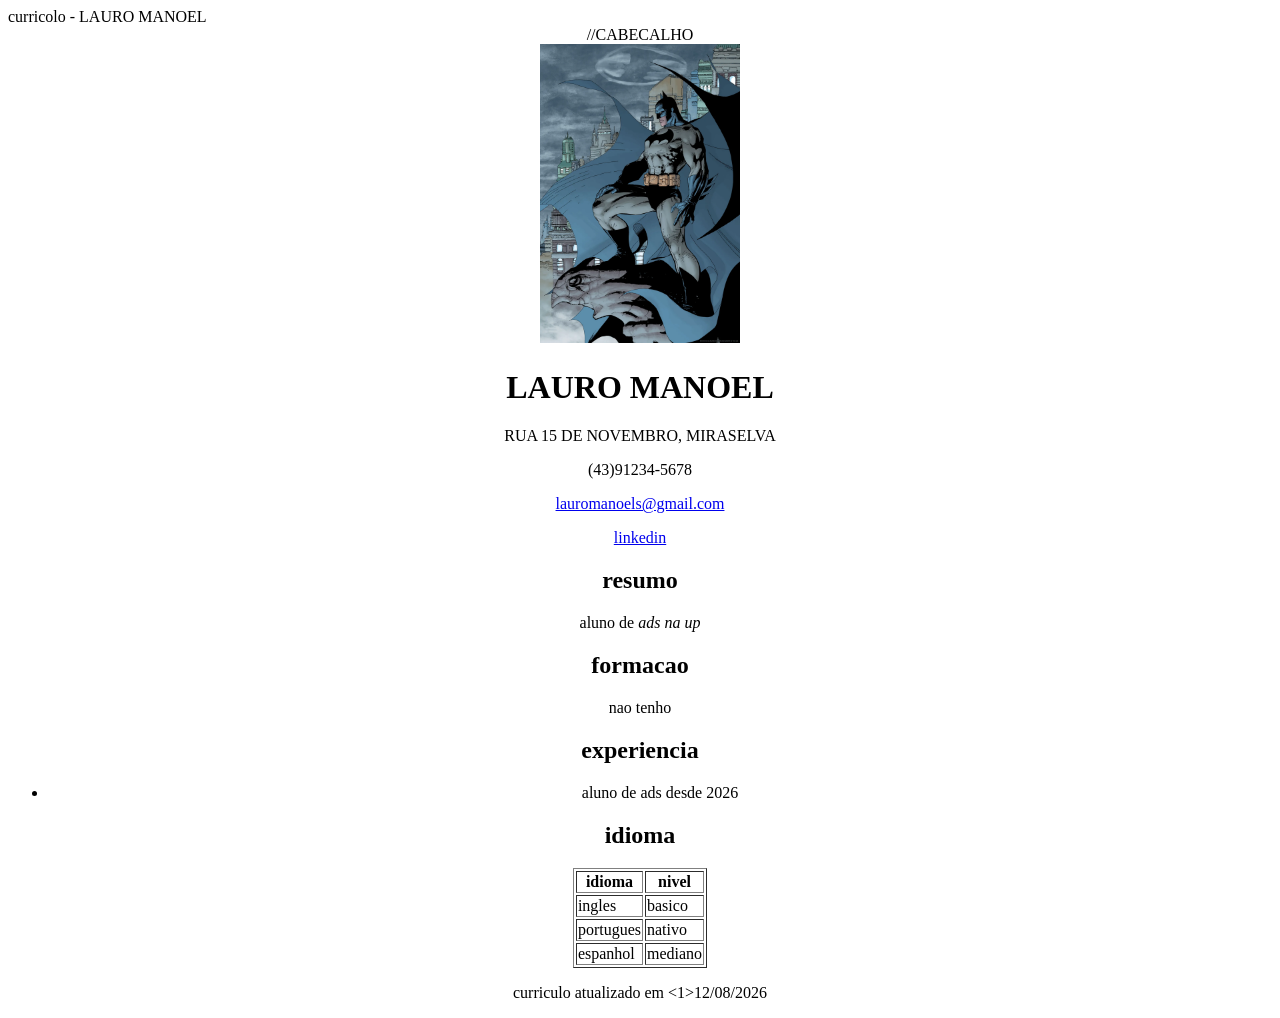
<file: Aula2/index.html>
<!DOCTYPE html>
<html lang="UTF-8">
</HEAD>
<meta charset="UTF-8>"
<title>curricolo - LAURO MANOEL</title>
</head>
<body>
    <center>
    //CABECALHO
    <DIV ID="CABECALHO">
        <img width="200px"  src="./images/batman_91.webp" alt="foto de perfil">
        <H1>LAURO MANOEL</H1>
        <P>RUA 15 DE NOVEMBRO, MIRASELVA</P>
        <P>(43)91234-5678</P>
        <P>
            <A HREF="lauromanoels@gmail.com">lauromanoels@gmail.com</A>
    
        </P>
        <p>
            <a href="benca.com">linkedin</a>
        </p>
    </DIV>

    <div ID="CONTEUDO">
        <div>
            <h2>resumo</h2>
            <p>
                aluno de <i>ads na up</i>    
            </p>
        </div>
     </div>
     <div>
        <h2>formacao</h2>
        nao tenho
     </div>

     <div>
        <h2>experiencia</h2>
        <ul>
            <li>aluno de ads desde 2026</li>
        </ul>
     </div>
     <div>
        <h2>idioma</h2>
        <table border="1">
            <tr>
                <th>idioma</th>
                <th>nivel</th>
            </tr>

            <tr>
                <td>ingles</td>
                <td>basico</td>
            </tr>
            <tr>
                <td>portugues</td>
                <td>nativo</td>
            </tr>
            <tr>
                <td>espanhol</td>
                <td>mediano</td>
            </tr>
        </table>
     </div>
    </div>

    <div id="rodape">
        <p>curriculo atualizado em <1>12/08/2026</1></p>
    </div>
    <center>
</body>
</html>
</file>
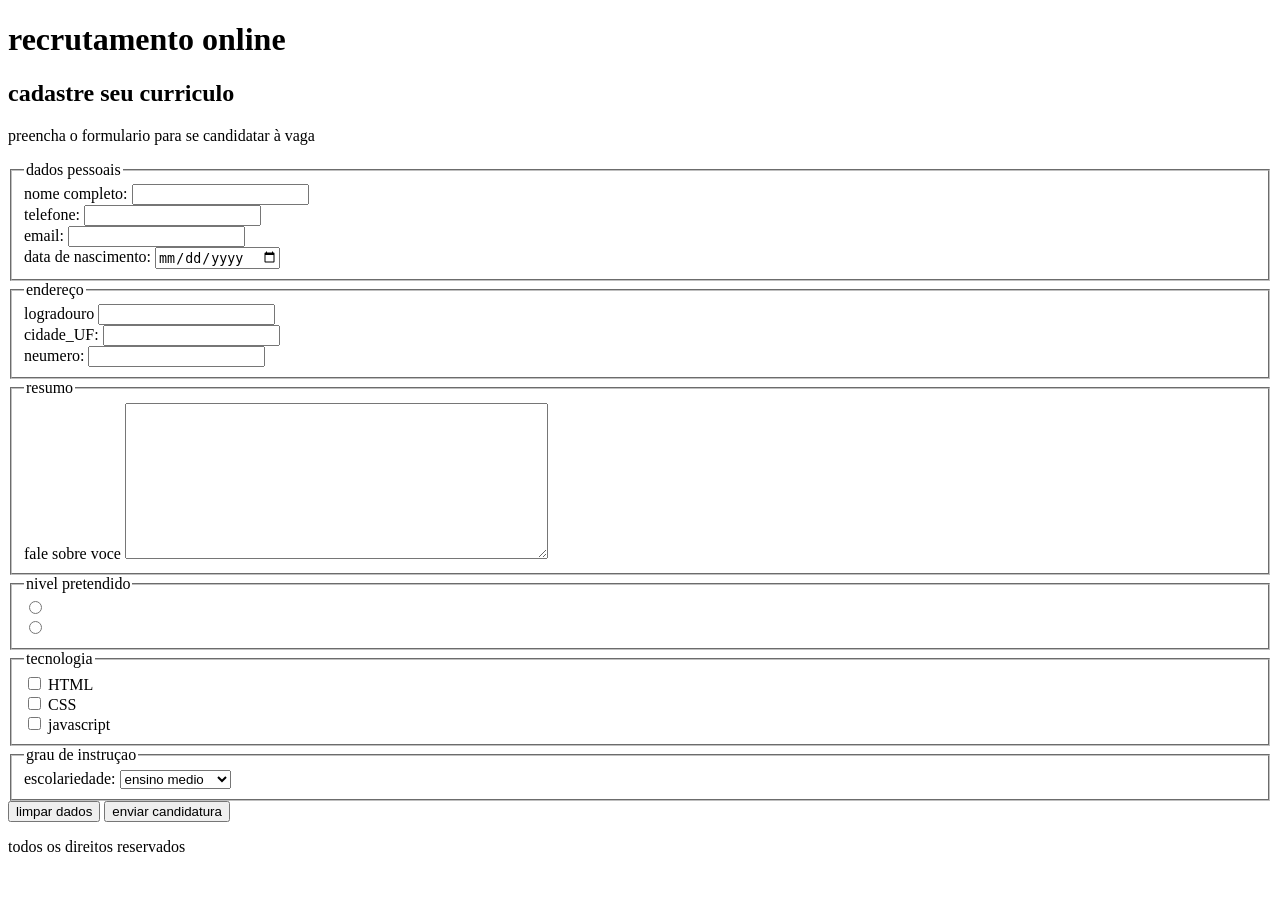
<file: Aula3/index.html>
<!DOCTYPE html>
<html lang="pt-br">
    <head>
        <title>recrutamento online</title>
        <meta charset="UTF-8">
    </head>
    <body>
        <header>
            <h1>recrutamento online</h1>
        </header>
        <Main>
            <section>
                <h2>cadastre seu curriculo</h2>  
                <form action="#" method="get">
                     <p>preencha o formulario para se candidatar à vaga</p>
                     <fieldset>
                        <legend>dados pessoais</legend>
                        <div>
                            <label for="nome_id">nome completo:</label>
                            <input id="nome_id" name="nome" type="text">
                        </div>
                        <div>
                            <label for="telefone_id">telefone:</label>
                            <input id="telefone_id" name="telefone" type="tel">
                        </div>
                        <div>
                            <label for="email_id">email:</label>
                            <input id="email_id" name="email" tyor="email">
                        </div>
                        <div>
                            <label for="data_nasc_id">data de nascimento:</label>
                            <input id="data_nasc_id" name="data_nasc" type="date">
                        </div>
                     </fieldset>
                     <fieldset>
                        <legend>endereço</legend>
                        <div>
                            <label for="logradouro_id">logradouro</label>
                            <input id="logradouro_id" name="logradouro" type="text">
                        </div>
                        <div>
                            <label for="cidade_id"> cidade_UF:</label>
                            <input id="cidade_id" name="cidade" type="text">
                        </div>
                        <div>
                            <label for="numero_id">neumero:</label>
                            <input id="numero_id" name="numero" type="number">
                        </div>
                        
                     </fieldset>
                     <fieldset>
                        <legend>resumo</legend>
                        <div>
                            <label for="resumo_id">fale sobre voce</label>
                            <textarea id="resumo_id"
                                       name="resumo" 
                                       rows="10" 
                                       cols="50"></textarea>
                        </div>
                     </fieldset>

                     <fieldset>
                        <legend>nivel pretendido</legend>
                        <div>
                            <input id="estagiario_id"
                                     name="nivel"
                                     type="radio"
                                     value="estagiario">
                        </div>
                        <div>
                            <input id="junior_id"
                                     name="nivel"
                                     type="radio"
                                     value="junior">
                        </div>
                     </fieldset>
                    
                     <fieldset>
                        <legend>tecnologia</legend>
                        <div>
                            <input id="tec_html_id"
                                     name="tecnologia"
                                     type="checkbox"
                                     value="html">
                            <label for="tec_html_id">HTML</label>
                        </div>
                        <div>
                            <input id="tec_css_id"
                                     name="tecnologia"
                                     type="checkbox"
                                     valuE="css">
                            <label for="tec_css_id"> CSS</label>
                        </div>
                        <div>
                            <input id="tec_js_id"
                                     name="tecnologia"
                                     type="checkbox"
                                     value="tec_js_id">
                            <label for="tec_js_id">javascript</label>
                        </div>
                     </fieldset>
                     <fieldset>
                        <legend>grau de instruçao</legend>
                        <div>
                            <label for="escolariedade_id">escolariedade:</label>
                            <select id="escolariedade_id" name="escolariedade">
                               <option value="medio">ensino medio</option>
                               <option value="graduaçao">graduaçao</option>
                               <option value="pos">pos-graduaçao</option>
                            </select>
                        </div>
                     </fieldset>
                     <div>
                        <button type="reset">limpar dados</button>
                        <button type="submit">enviar candidatura</button>
                     </div>
                </form>                                                                                                                                                                                                                                                                                                                                                                                                                                                                                                                                                                                                                                                                                                                                                                                                                                                                                                                                                                                                                                                                                                                                                                                                                                                                                                                                                                                                                                   
            </section>
        </Main>
        <footer>
            <p>todos os direitos reservados</p>
        </footer>
    </body>
</html>
</file>
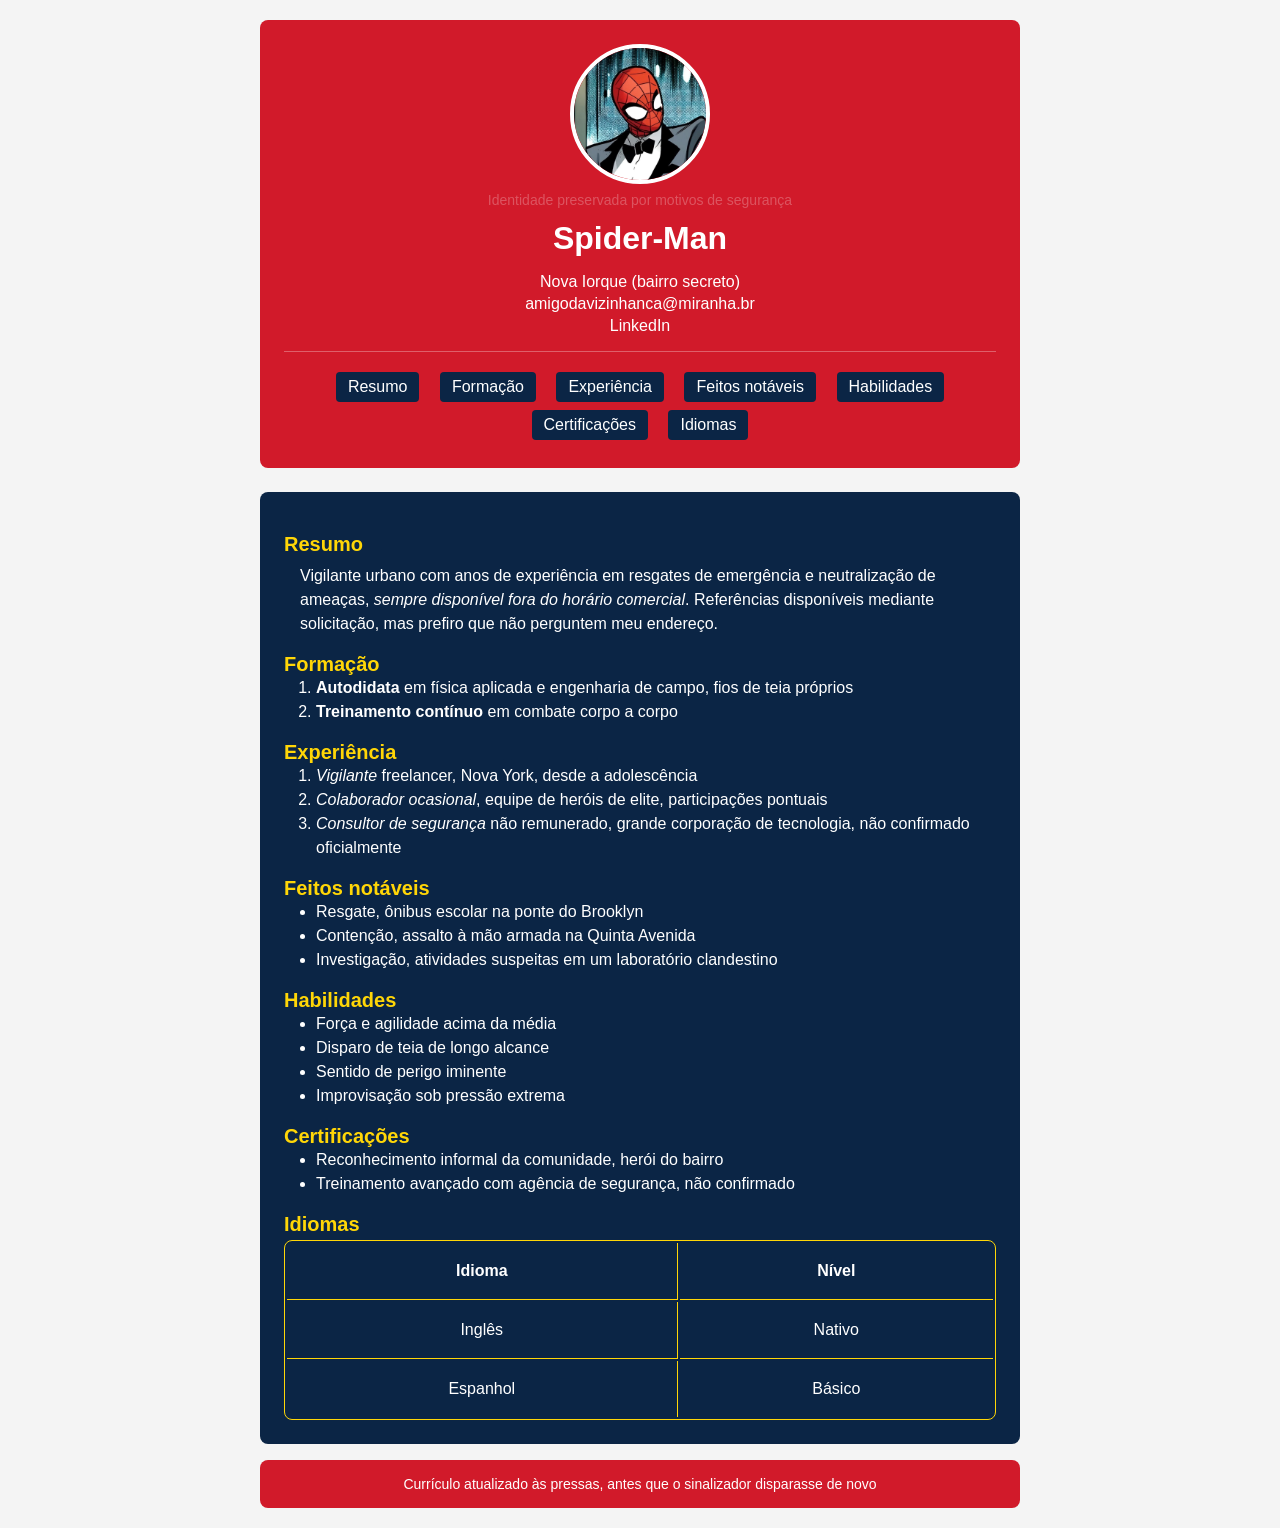
<file: AULA5/index.html>
<!DOCTYPE html>
<html lang="pt-br">
<head>
  <meta charset="UTF-8" />
  <meta name="viewport" content="width=device-width, initial-scale=1.0" />
  <title>Currículo Spider-Man</title>
  <link rel="stylesheet" href="./styles/glabal.css">
</head>
<body>
  <header>
    <figure>
      <img src="./images/miranha.jpg" alt="Foto de perfil, pessoa mascarada com traje vermelho e azul" />
      <figcaption>Identidade preservada por motivos de segurança</figcaption>
    </figure>
    <h1>Spider-Man</h1>
    <div class="header-info">
      <p>Nova Iorque (bairro secreto)</p>
      <p>
        <a href="mailto:amigodavizinhanca@miranha.br">amigodavizinhanca@miranha.br</a>
      </p>
      <p>
        <a href="https://www.linkedin.com/in/miranha/">LinkedIn</a>
      </p>
      <nav>
        <ul>
          <li><a href="#resumo">Resumo</a></li>
          <li><a href="#formacao">Formação</a></li>
          <li><a href="#experiencia">Experiência</a></li>
          <li><a href="#feitos">Feitos notáveis</a></li>
          <li><a href="#habilidades">Habilidades</a></li>
          <li><a href="#certificacoes">Certificações</a></li>
          <li><a href="#idiomas">Idiomas</a></li>
        </ul>
      </nav>
    </div>
  </header>

  <main>
    <section id="resumo">
      <h2>Resumo</h2>
      <p>
        Vigilante urbano com anos de experiência em resgates de emergência e neutralização de ameaças,
        <em>sempre disponível fora do horário comercial</em>. Referências disponíveis mediante solicitação,
        mas prefiro que não perguntem meu endereço.
      </p>
    </section>

    <section id="formacao">
      <h2>Formação</h2>
      <ol>
        <li><strong>Autodidata</strong> em física aplicada e engenharia de campo, fios de teia próprios</li>
        <li><strong>Treinamento contínuo</strong> em combate corpo a corpo</li>
      </ol>
    </section>

    <section id="experiencia">
      <h2>Experiência</h2>
      <ol>
        <li><em>Vigilante</em> freelancer, Nova York, desde a adolescência</li>
        <li><em>Colaborador ocasional</em>, equipe de heróis de elite, participações pontuais</li>
        <li><em>Consultor de segurança</em> não remunerado, grande corporação de tecnologia, não confirmado oficialmente</li>
      </ol>
    </section>

    <section id="feitos">
      <h2>Feitos notáveis</h2>
      <ul>
        <li>Resgate, ônibus escolar na ponte do Brooklyn</li>
        <li>Contenção, assalto à mão armada na Quinta Avenida</li>
        <li>Investigação, atividades suspeitas em um laboratório clandestino</li>
      </ul>
    </section>

    <section id="habilidades">
      <h2>Habilidades</h2>
      <ul>
        <li>Força e agilidade acima da média</li>
        <li>Disparo de teia de longo alcance</li>
        <li>Sentido de perigo iminente</li>
        <li>Improvisação sob pressão extrema</li>
      </ul>
    </section>

    <section id="certificacoes">
      <h2>Certificações</h2>
      <ul>
        <li>Reconhecimento informal da comunidade, herói do bairro</li>
        <li>Treinamento avançado com agência de segurança, não confirmado</li>
      </ul>
    </section>

    <section id="idiomas">
      <h2>Idiomas</h2>
      <table>
        <thead>
          <tr>
            <th scope="col">Idioma</th>
            <th scope="col">Nível</th>
          </tr>
        </thead>
        <tbody>
          <tr>
            <td>Inglês</td>
            <td>Nativo</td>
          </tr>
          <tr>
            <td>Espanhol</td>
            <td>Básico</td>
          </tr>
        </tbody>
      </table>
    </section>
  </main>

  <footer>
    <p>Currículo atualizado às pressas, antes que o sinalizador disparasse de novo</p>
  </footer>
</body>

</html>
</file>
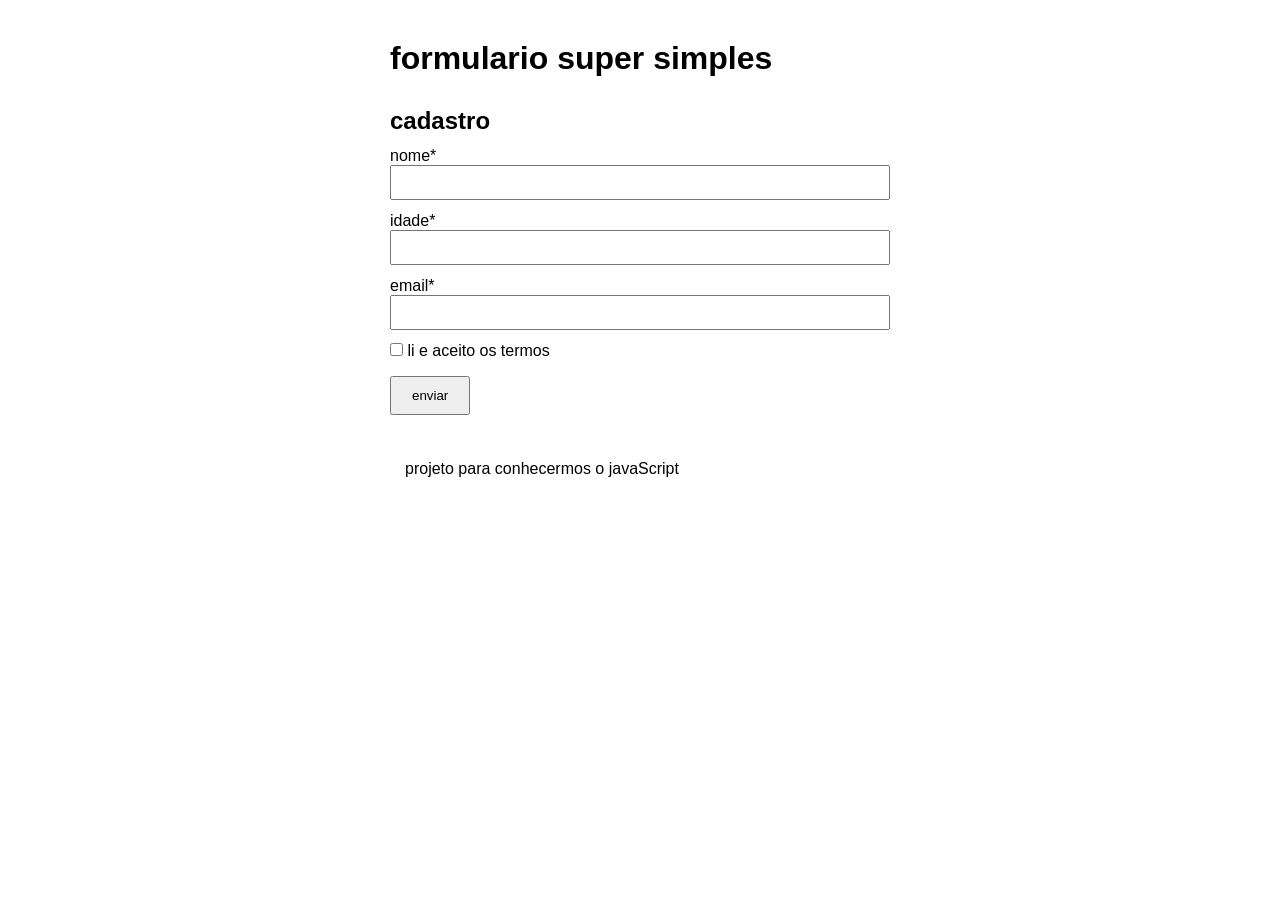
<file: AULA7/index.html>
<!DOCTYPE html>
<html>
    <head>
        <meta charset="UTF-8">
        <meta name="viewport" content="width=device-width initial-scale=1.0">
        <link rel="stylesheet" href="./styles/global.css">
        <script src="./scripts/index.js" defer></script>
        <title>formulario JS</title>
    </head>
    <body>
        <header>
            <h1>formulario super simples</h1>
        </header>

        <main>
            <h2>cadastro</h2>
            <form id="cadastro" novalidate onsubmit="executar(event)">
                <label for="nome">nome*</label>
                <input type="text" id="nome">
                <p id="erro-nome" class="oculto"></p>

                <label for="idade">idade*</label>
                <input type="number" id="idade">
                <p id="erro-idade" class="oculto"></p>

                <label for="email">email*</label>
                <input type="email" id="email">
                <p id="erro-email" class="oculto"></p>

                <label>
                    <input type="checkbox" id="termos">
                    li e aceito os termos
                    <p id="erro-termos" class="oculto"></p>
                </label>

                <button type="submit">enviar</button>
                <p id="concluido" class="oculto"></p>
             </form>
        </main>

        <footer>
            <p>projeto para conhecermos o javaScript</p>
        </footer>
    </body>
</html>
</file>
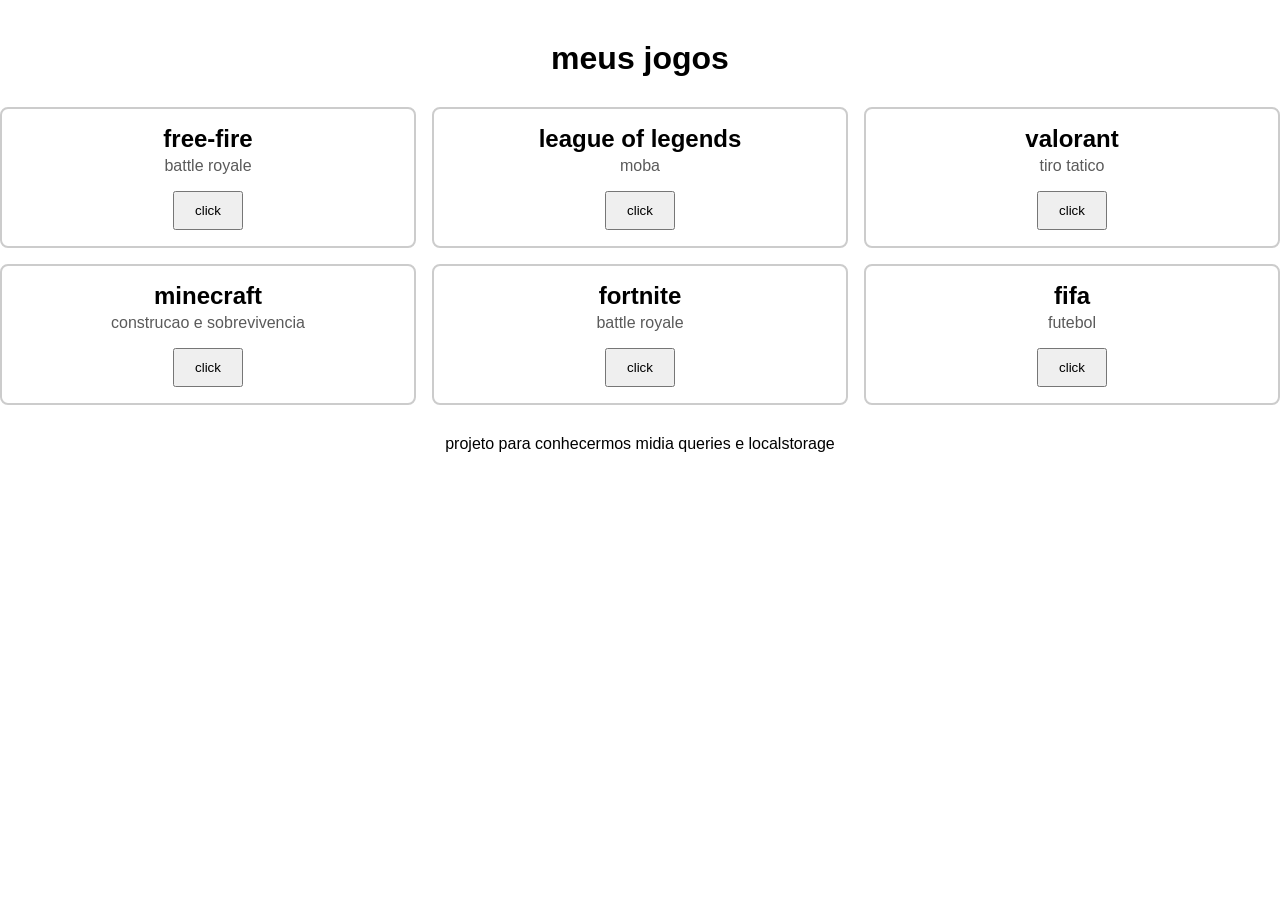
<file: AULA9/index.html>
<!DOCTYPE html>
<html>
    <head>
        <meta charset="UTF-8">
        <meta name="viewport" content="width=device-width initial-scale=1.0">
        <link rel="stylesheet" href="./styles/global.css">
        <script src="./scripts/index.js" defer></script>
        <title>meus jogos</title>
    </head>
    <body>
        <header>
            <h1>meus jogos</h1>
        </header>

        <main>
            <section class="container-cards">

                <div class="card" id="free-fire">
                    <h2>free-fire</h2>
                    <p>battle royale</p>
                    <button onclick="marcar('free-fire', 'free-fire')">click</button>    
                </div>

                <div class="card" id="lol">
                    <h2>league of legends</h2>
                    <p>moba</p>
                    <button onclick="marcar('lol', 'league of legends')">click</button>    
                </div>

                <div class="card" id="valorant">
                    <h2>valorant</h2>
                    <p>tiro tatico</p>
                    <button onclick="marcar('valorant', 'valorant')">click</button>    
                </div>

                <div class="card" id="minecraft">
                    <h2>minecraft</h2>
                    <p>construcao e sobrevivencia</p>
                    <button onclick="marcar('minecraft', 'minecraft')">click</button>    
                </div>

                <div class="card" id="fortnite">
                    <h2>fortnite</h2>
                    <p>battle royale</p>
                    <button onclick="marcar('fortnite', 'fortnite')">click</button>    
                </div>

                <div class="card" id="fifa">
                    <h2>fifa</h2>
                    <p>futebol</p>
                    <button onclick="marcar('fifa', 'fifae')">click</button>    
                </div>

            </section>
        </main>

        <footer>
            <p>projeto para conhecermos midia queries e localstorage</p>
        </footer>
    </body>
</html>
</file>
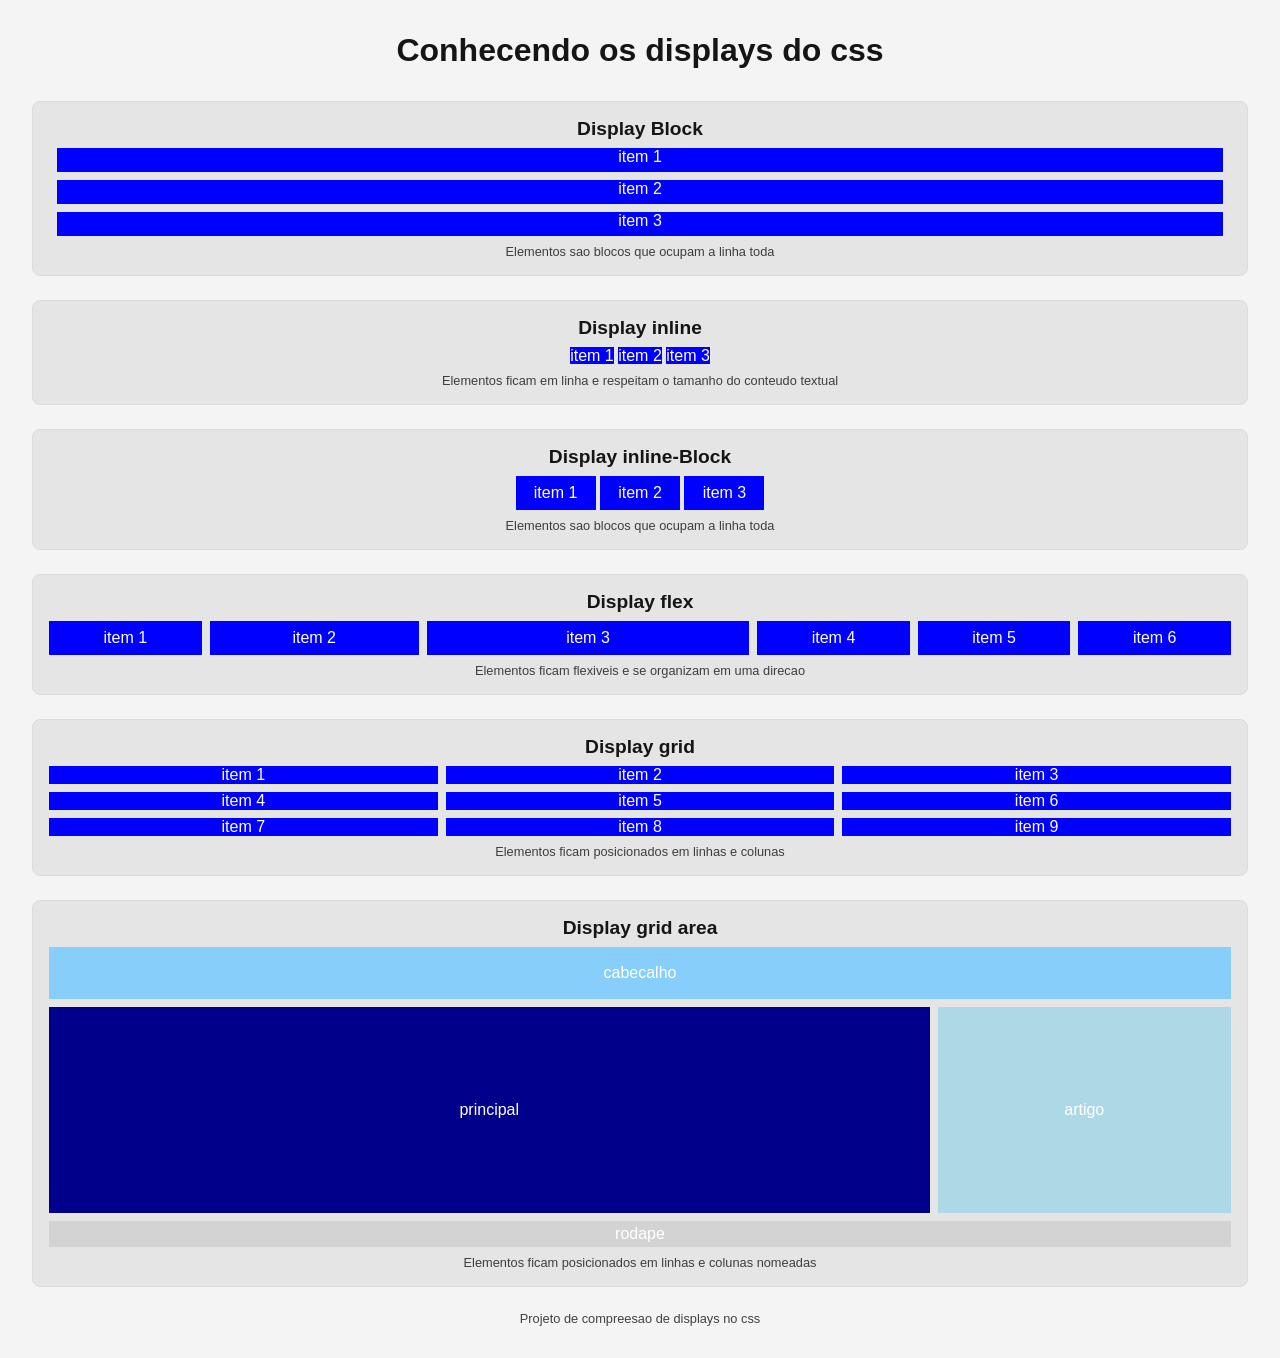
<file: AULA6/exemplos/index.html>
<!DOCTYPE html>
<html>
    <head>
        <meta charset="UTF-8">
        <meta name="viewport" content="width=device-width initial-scale=1.0">
        <link rel="stylesheet" href="./styles/global.css">
        <link rel="icon" href="./images/block.png" type="image/x-icon">
        <title>Conhecendo os displays</title>
    </head>
    <body>
        <header>
            <h1>Conhecendo os displays do css</h1>
        </header>
        <main>
            <section>
                <h2>Display Block</h2>
                <div class="container-block">
                    <div class="item">item 1</div>
                    <div class="item">item 2</div>
                    <div class="item">item 3</div>
                </div>
                <p>Elementos sao blocos que ocupam a linha toda</p>
            </section>
             <section>
                <h2>Display inline</h2>
                <div class="container-inline">
                    <div class="item">item 1</div>
                    <div class="item">item 2</div>
                    <div class="item">item 3</div>
                </div>
                <p>Elementos ficam em linha e respeitam o tamanho do conteudo textual</p>
            </section>
             <section>
                <h2>Display inline-Block</h2>
                <div class="container-inline-block">
                    <div class="item">item 1</div>
                    <div class="item">item 2</div>
                    <div class="item">item 3</div>
                </div>
                <p>Elementos sao blocos que ocupam a linha toda</p>
            </section>
            <section>
                <h2>Display flex</h2>
                <div class="container-flex">
                    <div class="item">item 1</div>
                    <div id="item-2" class="item">item 2</div>
                    <div id="item-3" class="item">item 3</div>
                    <div class="item">item 4</div>
                    <div class="item">item 5</div>
                    <div class="item">item 6</div>
                </div>
                <p>Elementos ficam flexiveis e se organizam em uma direcao</p>
            </section>
            <section>
                <h2>Display grid</h2>
                <div class="container-grid">
                    <div class="item">item 1</div>
                    <div class="item">item 2</div>
                    <div class="item">item 3</div>
                    <div class="item">item 4</div>
                    <div class="item">item 5</div>
                    <div class="item">item 6</div>
                    <div class="item">item 7</div>
                    <div class="item">item 8</div>
                    <div class="item">item 9</div>
                </div>
                 <p>Elementos ficam posicionados em linhas e colunas</p>
            </section>
            <section>
                <h2>Display grid area</h2>
                <div class="container-grid-area">
                    <div class="item item-cabecalho">cabecalho</div>
                    <div class="item item-principal">principal</div>
                    <div class="item item-artigo">artigo</div>
                    <div class="item item-rodape">rodape</div>
                </div>
                <p>Elementos ficam posicionados em linhas e colunas nomeadas</p>
            </section>
        </main>
        <footer>
            <p>Projeto de compreesao de displays no css</p>
        </footer>
    </body>
</html>
</file>
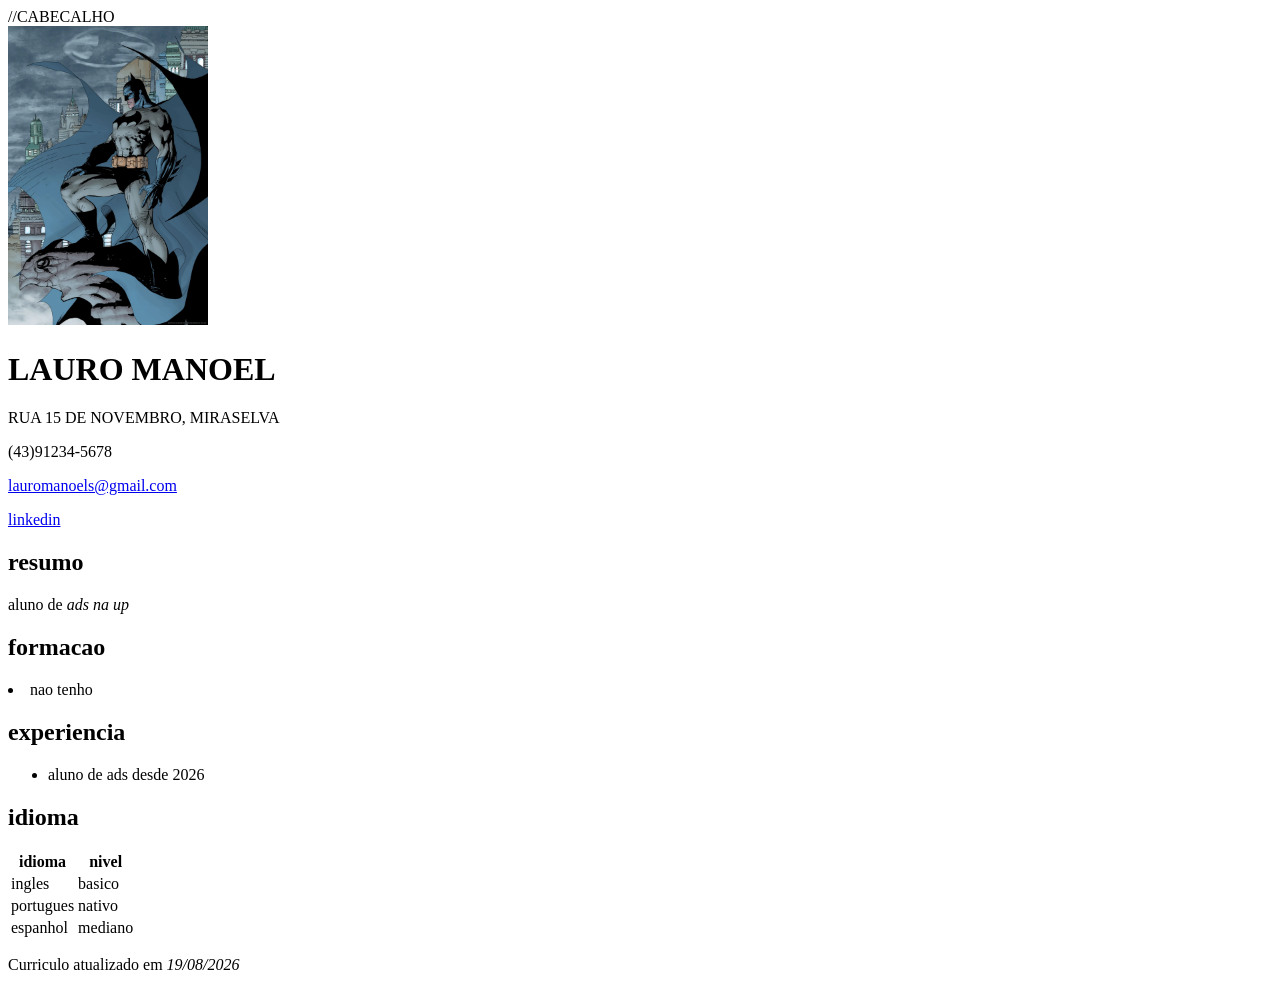
<file: Aula2/index semantico.html>
<!DOCTYPE html>
<html lang="UTF-8">
<head>
    <meta charset="UTF-8">
    <title>Meu curricolo</title>
</head>
<body>
    //CABECALHO
    <header ID="CABECALHO">
        <img width="200px"  src="./images/batman_91.webp" alt="foto de perfil">
        <H1>LAURO MANOEL</H1>
        <P>RUA 15 DE NOVEMBRO, MIRASELVA</P>
        <P>(43)91234-5678</P>
        <P>
            <A HREF="lauromanoels@gmail.com">lauromanoels@gmail.com</A>
    
        </P>
        <p>
            <a href="benca.com">linkedin</a>
        </p>
    </header>

    <main ID="CONTEUDO">
        <section>
            <h2>resumo</h2>
            <p>
                aluno de <i>ads na up</i>    
            </p>
        </section>
     <section>
        <h2>formacao</h2>
        <li>nao tenho</li>
     </section>
        <h2>experiencia</h2>
        <ul>
            <li>aluno de ads desde 2026</li>
        </ul>
     <section>
        <h2>idioma</h2>
        <table>
            <tr>
                <th>idioma</th>
                <th>nivel</th>
            </tr>

            <tr>
                <td>ingles</td>
                <td>basico</td>
            </tr>
            <tr>
                <td>portugues</td>
                <td>nativo</td>
            </tr>
            <tr>
                <td>espanhol</td>
                <td>mediano</td>
            </tr>
        </table>
     </section>
    </main>

    <footer id="rodape">
        <p>Curriculo atualizado em <em>19/08/2026</em></p>
    </footer>
</body>
</html>
</file>
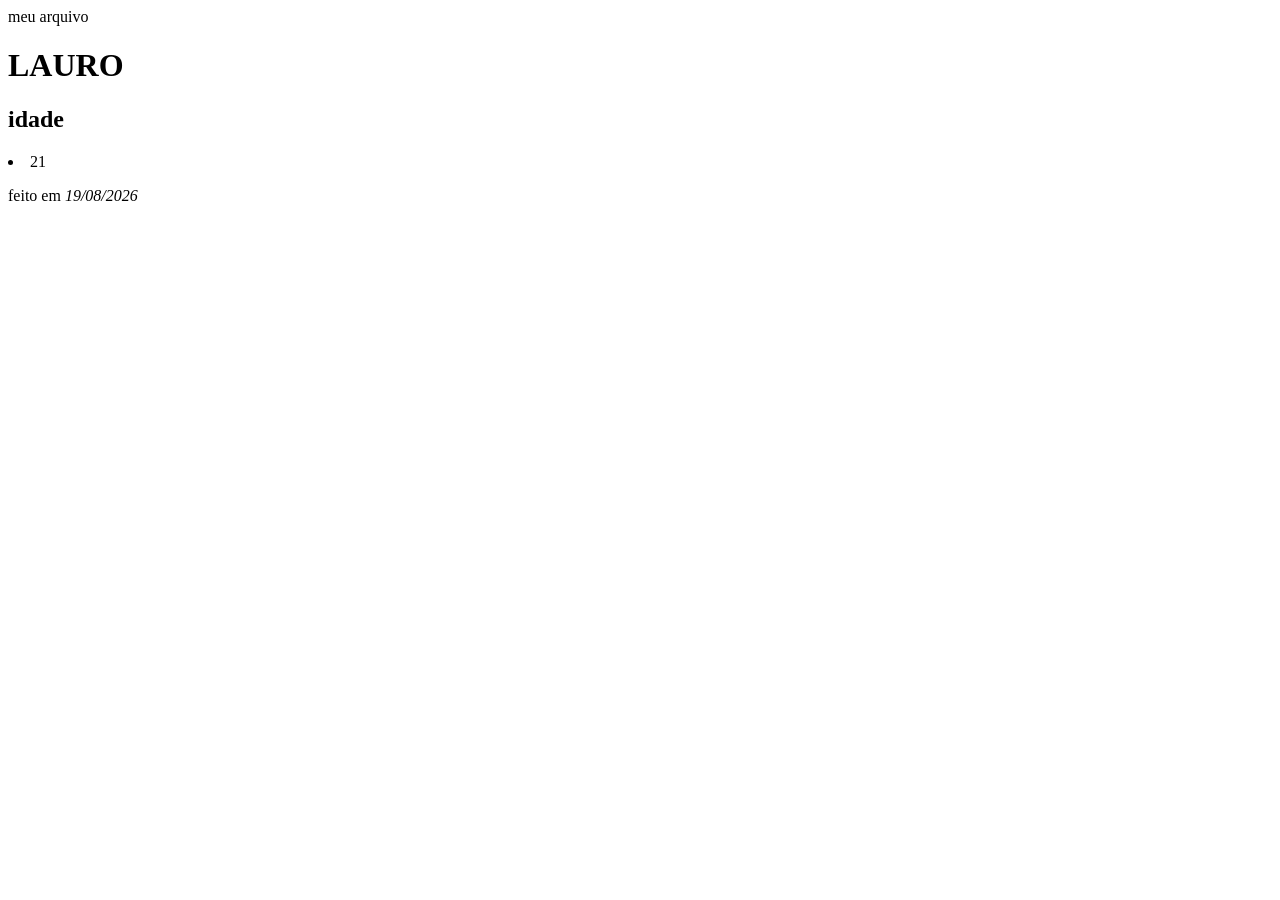
<file: Aula2/meu arquivo.html>
<!DOCTYPE html>
<html>
    <head>
        <meta charset="UTF-8"
        <title>meu arquivo</title>
    </head>
    <body>
        <header>
            <h1>LAURO</h1>
        </header>
        <main>
            <section>
                <h2>idade</h2>
                <li>21</li>
            </section>
        </main>
        <footer>
            <p>feito em <em>19/08/2026</em></p>
        </footer>
    </body>
</html>
</file>
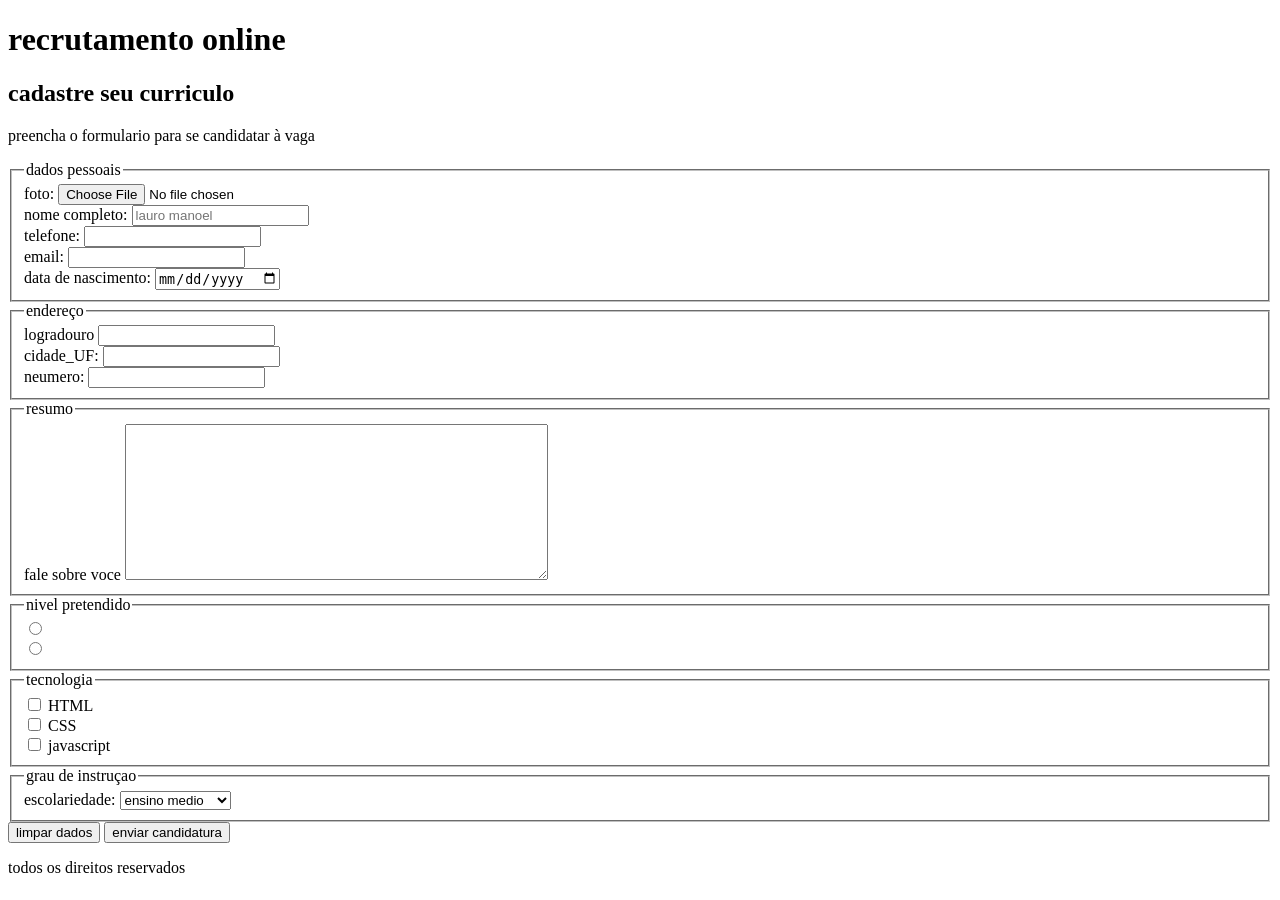
<file: Aula3/index.2.html>
<!DOCTYPE html>
<html lang="pt-br">
    <head>
        <title>recrutamento online</title>
        <meta charset="UTF-8">
    </head>
    <body>
        <header>
            <h1>recrutamento online</h1>
        </header>
        <Main>
            <section>
                <h2>cadastre seu curriculo</h2>  
                <form action="https://postman-echo.com/post" method="post" enctype="multipart/form-data">
                     <p>preencha o formulario para se candidatar à vaga</p>
                     <fieldset>
                        <legend>dados pessoais</legend>
                        <div>
                            <label for="foto_id">foto:</label>
                            <input id="foto_id" name="foto" type="file" accept="image/*">
                        </div>
                        <div>
                            <label for="nome_id">nome completo:</label>
                            <input id="nome_id" name="nome" type="text" placeholder="lauro manoel">
                        </div>
                        <div>
                            <label for="telefone_id">telefone:</label>
                            <input id="telefone_id" name="telefone" type="tel" required>
                        </div>
                        <div>
                            <label for="email_id">email:</label>
                            <input id="email_id" name="email" tyor="email" required>
                        </div>
                        <div>
                            <label for="data_nasc_id">data de nascimento:</label>
                            <input id="data_nasc_id" name="data_nasc" type="date">
                        </div>
                     </fieldset>
                     <fieldset>
                        <legend>endereço</legend>
                        <div>
                            <label for="logradouro_id">logradouro</label>
                            <input id="logradouro_id" name="logradouro" type="text">
                        </div>
                        <div>
                            <label for="cidade_id"> cidade_UF:</label>
                            <input id="cidade_id" name="cidade" type="text">
                        </div>
                        <div>
                            <label for="numero_id">neumero:</label>
                            <input id="numero_id" name="numero" type="number">
                        </div>
                        
                     </fieldset>
                     <fieldset>
                        <legend>resumo</legend>
                        <div>
                            <label for="resumo_id">fale sobre voce</label>
                            <textarea id="resumo_id"
                                       name="resumo" 
                                       rows="10" 
                                       cols="50"></textarea>
                        </div>
                     </fieldset>

                     <fieldset>
                        <legend>nivel pretendido</legend>
                        <div>
                            <input id="estagiario_id"
                                     name="nivel"
                                     type="radio"
                                     value="estagiario">
                        </div>
                        <div>
                            <input id="junior_id"
                                     name="nivel"
                                     type="radio"
                                     value="junior">
                        </div>
                     </fieldset>
                    
                     <fieldset>
                        <legend>tecnologia</legend>
                        <div>
                            <input id="tec_html_id"
                                     name="tecnologia"
                                     type="checkbox"
                                     value="html">
                            <label for="tec_html_id">HTML</label>
                        </div>
                        <div>
                            <input id="tec_css_id"
                                     name="tecnologia"
                                     type="checkbox"
                                     valuE="css">
                            <label for="tec_css_id"> CSS</label>
                        </div>
                        <div>
                            <input id="tec_js_id"
                                     name="tecnologia"
                                     type="checkbox"
                                     value="tec_js_id">
                            <label for="tec_js_id">javascript</label>
                        </div>
                     </fieldset>
                     <fieldset>
                        <legend>grau de instruçao</legend>
                        <div>
                            <label for="escolariedade_id">escolariedade:</label>
                            <select id="escolariedade_id" name="escolariedade">
                               <option value="medio">ensino medio</option>
                               <option value="graduaçao">graduaçao</option>
                               <option value="pos">pos-graduaçao</option>
                            </select>
                        </div>
                     </fieldset>
                     <div>
                        <button type="reset">limpar dados</button>
                        <button type="submit">enviar candidatura</button>
                     </div>
                </form>                                                                                                                                                                                                                                                                                                                                                                                                                                                                                                                                                                                                                                                                                                                                                                                                                                                                                                                                                                                                                                                                                                                                                                                                                                                                                                                                                                                                                                   
            </section>
        </Main>
        <footer>
            <p>todos os direitos reservados</p>
        </footer>
    </body>
</html>
</file>
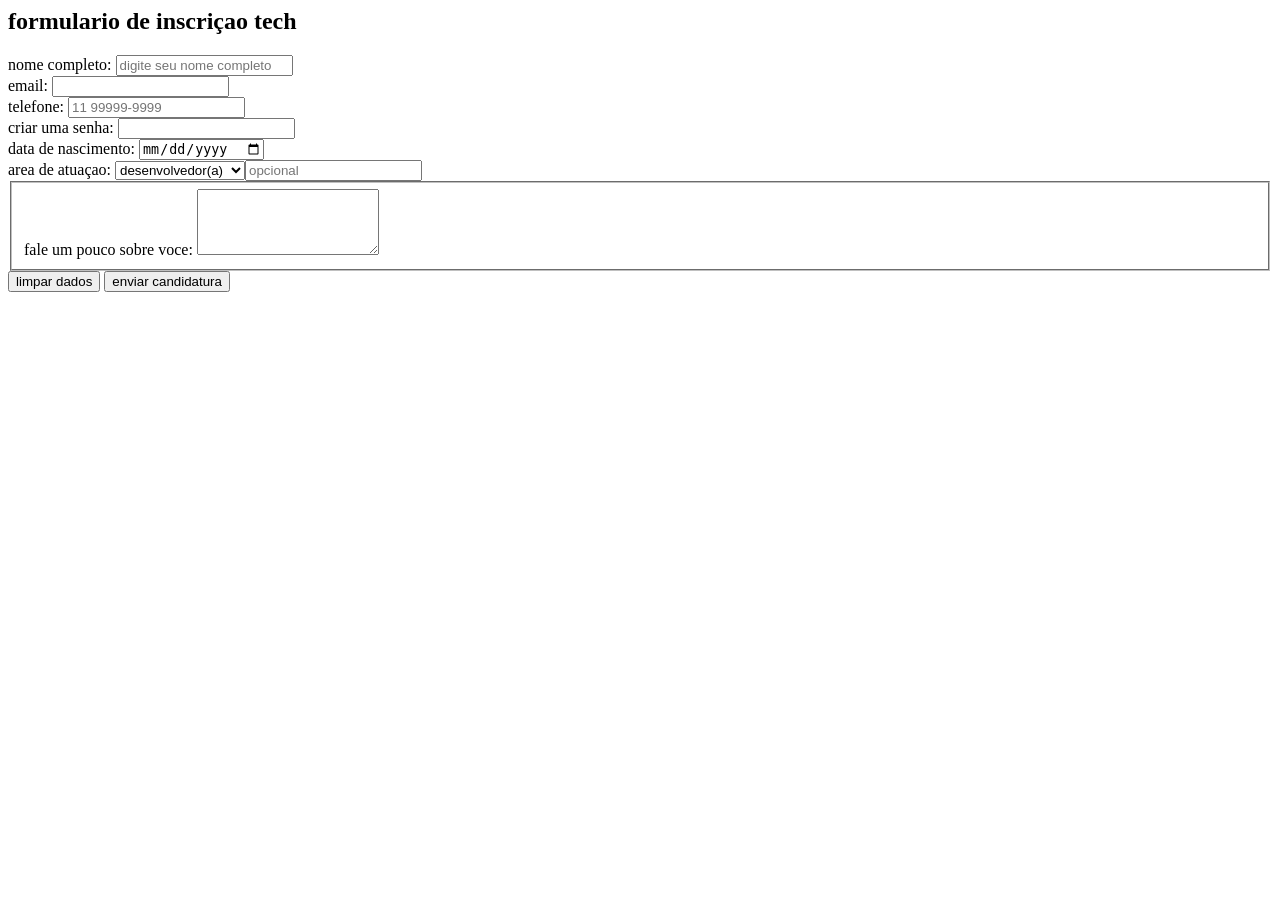
<file: Aula4/form.index.html>
<!DOCTYPE html!>
<html lang="pt-br">
    <head>
        <meta charset="UTF-8">
        <meta name="viewpoint" content="width=device-width, initial-scale=1.0">
        <title>inscriçao no evento do tech 2026</title>
    </head>
    <body>
        <h2>formulario de inscriçao tech</h2>
        <form action="https://postman-echo.com/post" method="post">
            <div>
                <label for="nome_id">nome completo:</label>
                <input id="nome_id" name="nome" type="text" placeholder="digite seu nome completo" required>
            </div>
            <div>
                <label for="email">email:</label>
                <input id="email" name="email" type="email" required>
            </div>
            <div>
                <label for="telefone_id">telefone:</label>
                <input id="telefone_id" name="telefone" type="tel" pattern="[0-9]{2} [0-9]{5} [0-9]{4}" placeholder="11 99999-9999">
            </div>
            <div>
                <label for="senha_id">criar uma senha:</label>
                <input id="senha_id" name="senha" type="password" required>
            </div>
            <div>
                <label for="data_nasc_id">data de nascimento:</label>
                <input id="data_nasc_id" name="data_nasc" type="date">
            </div>
            <div>
                <label for="cargo_id">area de atuaçao:</label>
                <select id="cargo_id" name="cargo">
                    <option value="desenvolvedor">desenvolvedor(a)</option>
                    <option value="design">designer</option>
                    <option value="dados">cientista de dados</option>
                    <option value="outros">outros</option>
            </div>
            <div>
                <label for="empresa_id">empresa:</label>
                <input id="empresa_id" name="empresa" type="text" placeholder="opcional">
            </div>
            <fieldset>
                <div>
                <label for="bio_id">fale um pouco sobre voce:</label>
                <textarea id="bio_id" name="biografia" rows="4"></textarea>
            </div>
            </fieldset>
            <div>
                <button type="reset">limpar dados</button>
                <button type="submit">enviar candidatura</button>
            </div>

        </form>
    </body>
</html>
</file>
<file: AULA5/styles/glabal.css>
* {
    box-sizing: border-box;
    margin: 0;
    padding: 0;
}

body {
    font-size: 16px;
    font-family: Arial, Helvetica, sans-serif;
    color: #1a1a1a;
    background-color: #f4f4f4;
    padding: 1.25rem;
    max-width: 50rem;
    margin: auto;
}

header {
    background-color: #d11a2a;
    color: #ffffff;
    padding: 1.5rem;
    text-align: center;
    border-radius: 0.5rem;
}

header img {
    width: 8.75rem;
    height: 8.75rem;
    border-radius: 50%;
    border: 0.25rem solid #ffffff;
}

header figcaption {
    font-size: 0.875rem;
    opacity: 0.25;
    margin-top: 0.25rem;
}

header h1 {
    margin-top: 0.75rem;
    font-size: 2rem;
}

.header-info {
    margin-top: 1rem;
}

header p {
    margin-top: 0.25rem;
}

header a {
    color: inherit;
    text-decoration: none;
}

header a:hover {
    opacity: 0.8;
    cursor: pointer;
    color: #ffd607;
    transition: 1s;
}

nav {
    margin-top: 1rem;
    padding-top: 1rem;
    border-top: 0.025rem solid rgb(255, 255, 255, 0.3);
}

nav ul {
    list-style: none;
}

nav li {
    display: inline-block;
    margin: 0.25rem 0.5rem;
}

nav a {
    display: inline-block;
    background-color: #0b2545;
    padding: 0.375rem 0.75rem;
    border-radius: 0.25rem;
}

main {
    margin-top: 1.5rem;
    padding: 1.5rem;
    color: #ffffff;
    background-color: #0b2545;
    border-radius: 0.5rem;
}

section {
    margin-top: 1rem;
    line-height: 1.5rem;
}

section h2 {
    color: #ffd607;
    font-size: 1.25rem;
}

section p {
    margin: 0.5rem 1rem;
}

section ul, 
section ol {
    margin-left: 1rem;
    padding-left: 1rem;
}

table {
    width: 100%;
    margin-top: 0.25rem;
    border: 0.0275rem solid #ffd607;
    border-radius: 0.5rem;
}

table th,
table td {
    padding: 1rem;
    text-align: center;
    border-right: 0.0275rem solid #ffd607;
    border-bottom: 0.0275rem solid #ffd607;
}

table th:last-child,
table td:last-child {
    border-right: none;
}

table tr:last-child td {
    border-bottom: none;
}

footer {
    margin-top: 1rem;
    font-size: 0.875rem;
    text-align: center;
    color: #ffffff;
    background-color: #d11a2a;
    padding: 1rem;
    border-radius: 0.5rem;
}
</file>
<file: AULA7/styles/global.css>
*{
    margin: 0;
    padding: 0;
    box-sizing: border-box;
}

html {
    font-size: 62.5%;
}

body {
    font-family: arial, sans-serif;
    font-size: 1.6rem;
    max-width: 50rem;
    margin: 4rem auto;
}

main {
    margin-top: 3rem;
}

footer {
    margin-top: 3rem;
}

footer p {
    margin-top: 1rem;
    padding: 1.5rem;
}


label {
    display: block;
    margin-top: 1.2rem;
}

input[type="text"],
input[type="number"],
input[type="email"] {
    padding: 0.8rem;
    width: 100%;
}

button {
    padding: 1rem 2rem;
    margin-top: 1.6rem;
}

.oculto {
   display: none;
}

.sucesso {
    background-color: #ffe08a;
    font-weight: bold;
}

.erro {
    color: #8a1c1c;
    background-color: #ffe6e6;
}
</file>
<file: AULA9/styles/global.css>
*{
        margin: 0;
        padding: 0;
        box-sizing: border-box;
    }

    html {
        font-size: 62.5%;
    }

    body {
        font-family: Arial, sans-serif;
        font-size: 1.6rem;
        margin: 4rem auto;
    }

    h1 {
        text-align: center;
    }

    main {
        margin-top: 3rem;
    }

    footer {
        margin-top: 3rem;
        text-align: center;
    }

    button {
        padding: 1rem 2rem;
        margin-top: 1.6rem;
    }

    .container-cards {
        display: grid;
        grid-template-columns: 1fr;
        gap: 1.6rem;
    }

    @media (min-width: 768px){
        .container-cards {
            grid-template-columns: 1fr 1fr;
        }
    }

    @media (min-width: 992px){
        .container-cards {
            grid-template-columns: 1fr 1fr 1fr;
        }
    }

    .card {
        padding: 1.6rem;
        border: 0.2rem solid #cccccc;
        border-radius: 0.8rem;
        text-align: center;
    }

    .card p {
        margin-top: 0.4rem;
        color: #5a5a5a;
    }

    .marcado {
        border-color: #0d35de;
        background-color: #e9ecf5;
    }
</file>
<file: AULA6/exemplos/styles/global.css>
*{
    margin: 0;
    padding: 0;
    box-sizing: border-box;
}

body{
    font-size: 16px;
    font-family: Arial,sans-serif;
    padding: 2rem;
    background-color: #f4f4f4;
    color: #151515;
}

h1{
    text-align: center;
    margin-bottom: 2rem;
}

h2{
    font-size: 1.2rem;
    margin-bottom: 0.5rem;
}

p{
    opacity: 0.8;
    font-size: 0.8rem;
    margin-top: 0.5rem;
}

section{
    background-color: #e5e5e5;
    padding: 1rem;
    margin-bottom: 1.5rem;
    border-radius: 0.5rem;
    border: 1px solid #dcdcdc;
    text-align: center;
}

footer{
    text-align: center;
}

.item{
    color: white;
    background-color: blue;
}

.container-block .item{
    display: block;
    height: 1.5rem;
    margin: 0.5rem;
}

.container-inline .item{
    display: inline;
}

.container-inline-block .item{
    display: inline-block;
    padding: 0.5rem;
    width: 5rem;
}

.container-flex {
    display: flex;
    flex-direction: row;
    flex-wrap: wrap;
    justify-content: center;
    gap: 0.5rem;
}

.container-flex .item{
    padding: 0.5rem;
    flex-basis: 6rem;
    flex-shrink: 0.5;
    flex-grow: 0.5;
}

#item-2{
    flex-grow: 1;
}

#item-3{
    flex-grow: 2;
}

.container-grid {
    display: grid;
    grid-template-columns: repeat(3, 1fr);
    /* grid-template-rows: minmax(100px, auto); */
    gap: 0.5rem;
}

.container-grid .item{
    display: flex;
    align-items: center;
    justify-content: center;
}

.container-grid-area{
    display: grid;
    grid-template-areas:
    "cabecalho cabecalho"
    "principal artigo"
    "rodape rodape";
    grid-template-columns: 3fr 1fr;
    grid-template-rows: 1fr 4fr 0.5fr;
    height: 300px;
    gap: 0.5rem;
}

.container-grid-area div {
    display: flex;
    align-items: center;
    justify-content: center;
}

.container-grid-area .item-cabecalho {
    grid-area: cabecalho;
    background-color: lightskyblue;
}

.container-grid-area .item-principal {
    grid-area: principal;
    background-color: darkblue;
}

.container-grid-area .item-artigo {
    grid-area: artigo;
    background-color: lightblue;
}

.container-grid-area .item-rodape {
    grid-area: rodape;
    background-color: lightgray;
}
</file>
